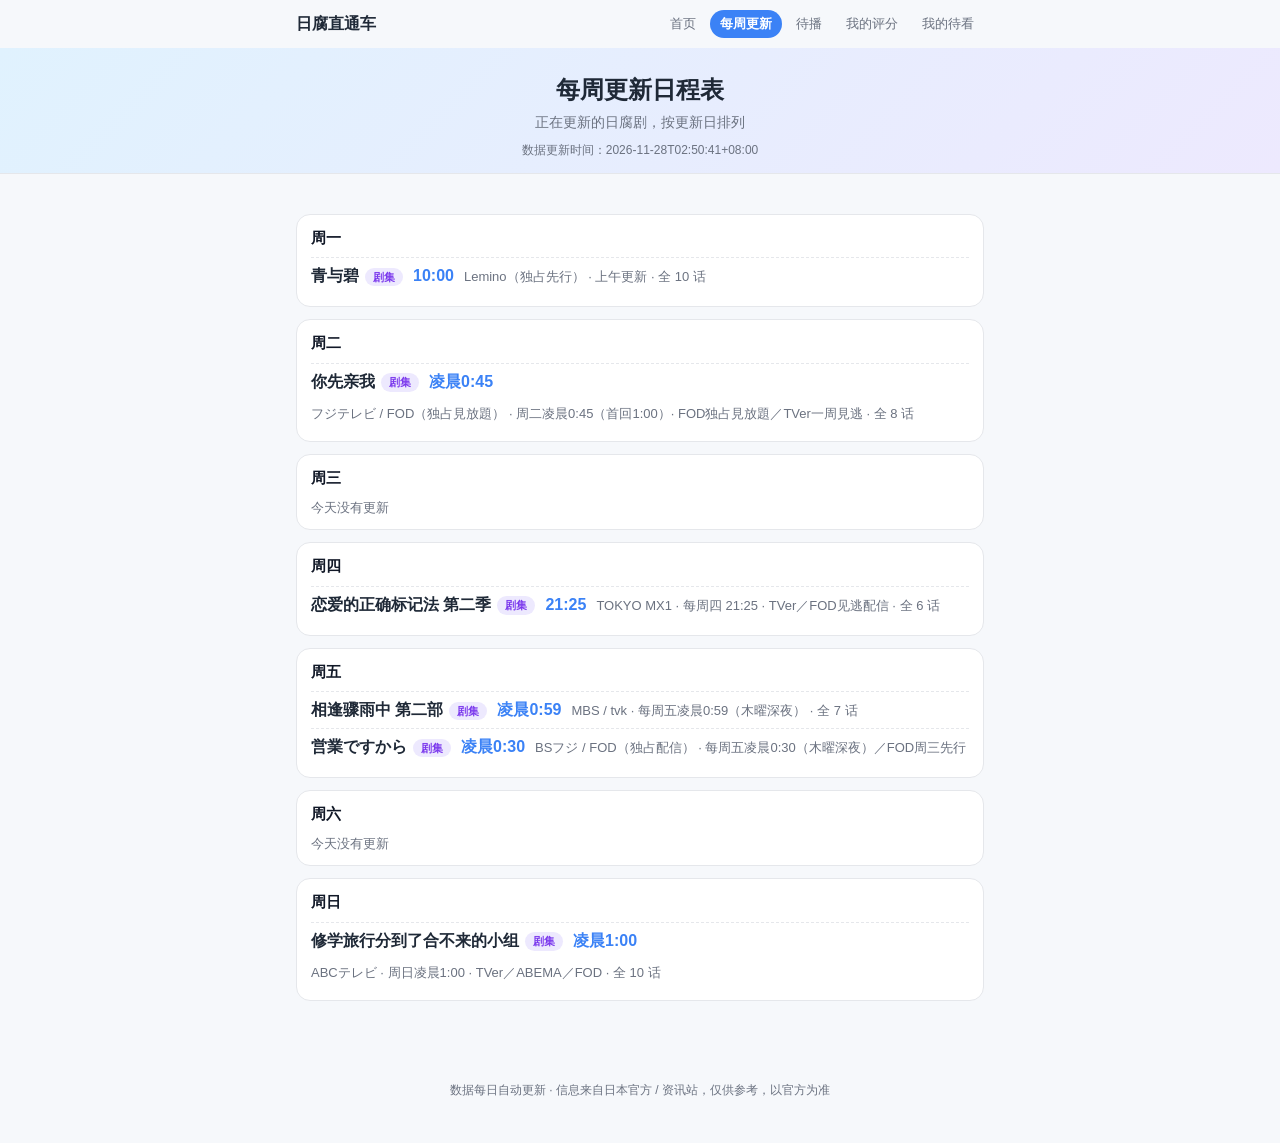
<file: schedule.html>
<!DOCTYPE html>
<html lang="zh-CN">
<head>
  <meta charset="UTF-8" />
  <meta name="viewport" content="width=device-width, initial-scale=1.0" />
  <title>每周更新日程表 · 日腐直通车</title>
  <link rel="stylesheet" href="style.css?v=20261013b" />
</head>
<body data-page="schedule">
  <div id="topnav"></div>

  <header class="site-header">
    <h1>每周更新日程表</h1>
    <p class="subtitle">正在更新的日腐剧，按更新日排列</p>
    <p class="updated" id="updated-at"></p>
  </header>

  <main>
    <section class="section">
      <div id="schedule" class="schedule"></div>
    </section>
  </main>

  <footer class="site-footer">
    <p>数据每日自动更新 · 信息来自日本官方 / 资讯站，仅供参考，以官方为准</p>
  </footer>

  <script src="app.js?v=20261013b"></script>
</body>
</html>
</file>
<file: style.css>
:root {
  --bg: #f6f8fb;
  --card: #ffffff;
  --ink: #1f2937;
  --muted: #6b7280;
  --line: #e5e7eb;
  --accent: #3b82f6;
  --onair: #16a34a;
  --upcoming: #2563eb;
  --ended: #9ca3af;
  --radius: 14px;
}

* { box-sizing: border-box; }

body {
  margin: 0;
  background: var(--bg);
  color: var(--ink);
  font-family: -apple-system, BlinkMacSystemFont, "Segoe UI", "PingFang SC",
    "Hiragino Sans GB", "Microsoft YaHei", sans-serif;
  line-height: 1.5;
}

/* 顶部导航 */
.topnav {
  position: sticky;
  top: 0;
  z-index: 50;
  background: #ffffff;
  border-bottom: 1px solid var(--line);
}
.nav-inner {
  max-width: 720px;
  margin: 0 auto;
  display: flex;
  align-items: center;
  justify-content: space-between;
  gap: 12px;
  padding: 10px 16px;
}
.brand {
  font-weight: 800;
  font-size: 16px;
  color: var(--ink);
  text-decoration: none;
  white-space: nowrap;
}
.nav-links { display: flex; gap: 4px; flex-wrap: wrap; justify-content: flex-end; }
.nav-links a {
  color: var(--muted);
  text-decoration: none;
  font-size: 13px;
  padding: 4px 10px;
  border-radius: 999px;
  white-space: nowrap;
}
.nav-links a:hover { color: var(--ink); background: #f3f4f6; }
.nav-links a.active { background: var(--accent); color: #fff; font-weight: 600; }

.site-header {
  padding: 24px 20px 14px;
  text-align: center;
  background: linear-gradient(135deg, #e0f2fe, #ede9fe);
  border-bottom: 1px solid var(--line);
}
.site-header h1 { margin: 0; font-size: 24px; }
.subtitle { margin: 4px 0 0; color: var(--muted); font-size: 14px; }
.count { margin: 6px 0 0; color: var(--muted); font-size: 12px; }
.updated { margin: 8px 0 0; color: var(--muted); font-size: 12px; }

main { max-width: 720px; margin: 0 auto; padding: 16px 16px 48px; }

.section { margin-top: 24px; }
.section-title {
  font-size: 16px;
  margin: 0 0 12px;
  padding-left: 10px;
  border-left: 4px solid var(--accent);
}

/* 首页轮播（竖版海报，居中） */
.carousel {
  position: relative;
  border-radius: var(--radius);
  overflow: hidden;
  background: linear-gradient(135deg, #e0f2fe, #ede9fe);
  box-shadow: 0 1px 3px rgba(0, 0, 0, 0.08);
}
.carousel-track { position: relative; height: 445px; }
.carousel-slide {
  position: absolute;
  inset: 0;
  display: flex;
  flex-direction: column;
  align-items: center;
  justify-content: center;
  gap: 12px;
  padding: 20px 16px;
  opacity: 0;
  transition: opacity 0.6s ease;
  text-decoration: none;
}
.carousel-slide.active { opacity: 1; }
.carousel-slide img {
  width: 230px;
  height: 345px;
  object-fit: cover;
  border-radius: 12px;
  box-shadow: 0 12px 32px rgba(0, 0, 0, 0.28);
  background: #e5e7eb;
  display: block;
}
.carousel-caption { text-align: center; color: var(--ink); }
.carousel-title { font-size: 16px; font-weight: 700; }
.carousel-sub { font-size: 12px; color: var(--muted); margin-top: 2px; }
.carousel-dots {
  position: absolute;
  top: 12px;
  right: 12px;
  display: flex;
  gap: 6px;
}
.dot {
  width: 8px;
  height: 8px;
  border-radius: 999px;
  background: rgba(255, 255, 255, 0.55);
  border: none;
  cursor: pointer;
  padding: 0;
}
.dot.active { background: #fff; width: 20px; }

/* 首页搜索 */
.search-section { margin-top: 0; }
.search-input {
  width: 100%;
  padding: 12px 14px;
  font-size: 15px;
  border: 1px solid var(--line);
  border-radius: 12px;
  background: var(--card);
  color: var(--ink);
  outline: none;
}
.search-input:focus { border-color: var(--accent); box-shadow: 0 0 0 3px rgba(59, 130, 246, 0.12); }
.search-results {
  display: none;
  margin-top: 8px;
  background: var(--card);
  border: 1px solid var(--line);
  border-radius: 12px;
  overflow: hidden;
  max-height: 360px;
  overflow-y: auto;
}
.search-results.open { display: block; }
.search-item {
  display: flex;
  align-items: center;
  gap: 10px;
  width: 100%;
  padding: 8px 12px;
  background: none;
  border: none;
  border-bottom: 1px solid var(--line);
  cursor: pointer;
  text-align: left;
  font: inherit;
  color: inherit;
}
.search-item:last-child { border-bottom: none; }
.search-item:hover { background: #f3f4f6; }
.search-thumb {
  width: 36px;
  height: 54px;
  object-fit: cover;
  border-radius: 6px;
  flex-shrink: 0;
  background: #e5e7eb;
}
.search-info { flex: 1; min-width: 0; }
.search-name { font-size: 14px; font-weight: 600; }
.search-sub {
  font-size: 12px;
  color: var(--muted);
  overflow: hidden;
  text-overflow: ellipsis;
  white-space: nowrap;
}
.search-badge {
  font-size: 11px;
  padding: 1px 8px;
  border-radius: 999px;
  background: #ede9fe;
  color: #7c3aed;
  flex-shrink: 0;
  font-weight: 600;
}
.search-empty { padding: 12px 14px; color: var(--muted); font-size: 13px; }

/* 首页快速直达 */
.jump-grid { display: grid; grid-template-columns: repeat(2, 1fr); gap: 12px; }
.jump-card {
  background: var(--card);
  border: 1px solid var(--line);
  border-radius: var(--radius);
  padding: 18px 14px;
  text-decoration: none;
  color: inherit;
  display: flex;
  flex-direction: column;
  gap: 2px;
  transition: border-color 0.15s;
}
.jump-card:hover { border-color: var(--accent); }
.jump-icon { font-size: 24px; }
.jump-label { font-weight: 700; font-size: 15px; margin-top: 2px; }
.jump-sub { color: var(--muted); font-size: 12px; }

/* 日程表 */
.schedule { display: flex; flex-direction: column; gap: 12px; }
.day-group {
  background: var(--card);
  border: 1px solid var(--line);
  border-radius: var(--radius);
  padding: 12px 14px;
}
.day-label {
  font-weight: 700;
  font-size: 15px;
  margin-bottom: 8px;
  color: #111827;
}
.day-empty { color: var(--muted); font-size: 13px; }

.show-row {
  display: flex;
  align-items: baseline;
  gap: 10px;
  padding: 6px 0;
  border-top: 1px dashed var(--line);
  flex-wrap: wrap;
}
.day-group .show-row:first-of-type { border-top: none; }
.show-name { font-weight: 600; }
.show-time {
  color: var(--accent);
  font-weight: 700;
  font-variant-numeric: tabular-nums;
  white-space: nowrap;
}
.show-meta { color: var(--muted); font-size: 13px; }

/* 待播（剧 + 电影） */
.upcoming-list { display: flex; flex-direction: column; gap: 12px; }
.upcoming-card {
  display: flex;
  gap: 12px;
  background: var(--card);
  border: 1px solid var(--line);
  border-radius: var(--radius);
  padding: 10px;
}
.upcoming-poster {
  width: 72px;
  height: 108px;
  object-fit: cover;
  border-radius: 8px;
  flex-shrink: 0;
  background: #e5e7eb;
}
.upcoming-poster.placeholder {
  display: flex;
  align-items: center;
  justify-content: center;
  font-size: 24px;
  font-weight: 700;
  color: var(--accent);
  background: linear-gradient(135deg, #dbeafe, #ede9fe);
}
.upcoming-info {
  display: flex;
  flex-direction: column;
  gap: 3px;
  justify-content: center;
  min-width: 0;
}
.upcoming-info .show-name { font-size: 15px; }

/* 卡片列表 */
.card-list { display: flex; flex-direction: column; gap: 10px; }
.card {
  background: var(--card);
  border: 1px solid var(--line);
  border-radius: var(--radius);
  padding: 12px 14px;
}
.card .show-name { font-size: 15px; }
.card .show-meta { display: block; margin-top: 2px; }

.badge {
  display: inline-block;
  font-size: 11px;
  padding: 1px 8px;
  border-radius: 999px;
  margin-left: 6px;
  vertical-align: middle;
  font-weight: 600;
}
.badge.onair { background: #dcfce7; color: var(--onair); }
.badge.upcoming { background: #dbeafe; color: var(--upcoming); }
.badge.ended { background: #f3f4f6; color: var(--ended); }
.badge.typed { background: #ede9fe; color: #7c3aed; }

.site-footer {
  text-align: center;
  color: var(--muted);
  font-size: 12px;
  padding: 20px 16px 32px;
}

/* 评分墙 / 待看墙 */
.review-grid {
  display: grid;
  grid-template-columns: repeat(3, 1fr);
  gap: 12px;
}
.review-card {
  background: var(--card);
  border: 1px solid var(--line);
  border-radius: var(--radius);
  padding: 8px;
  text-align: center;
  cursor: pointer;
  font: inherit;
  color: inherit;
}
.review-card:hover { border-color: var(--accent); }
.review-poster {
  width: 100%;
  aspect-ratio: 2 / 3;
  object-fit: cover;
  border-radius: 8px;
  display: block;
  background: #e5e7eb;
}
.review-poster.placeholder {
  display: flex;
  align-items: center;
  justify-content: center;
  font-size: 28px;
  font-weight: 700;
  color: var(--accent);
  background: linear-gradient(135deg, #dbeafe, #ede9fe);
}
.review-name {
  font-size: 13px;
  font-weight: 600;
  margin-top: 6px;
  line-height: 1.3;
  display: -webkit-box;
  -webkit-line-clamp: 2;
  -webkit-box-orient: vertical;
  overflow: hidden;
}
.review-year { color: var(--muted); font-size: 12px; margin-top: 2px; }
.stars { color: #f59e0b; font-size: 12px; }
.stars-off { color: #d1d5db; }

/* 评分弹窗 */
.modal-overlay {
  position: fixed;
  inset: 0;
  background: rgba(0, 0, 0, 0.5);
  display: none;
  align-items: center;
  justify-content: center;
  padding: 20px;
  z-index: 100;
}
.modal-overlay.open { display: flex; }
.modal-box {
  background: #fff;
  border-radius: var(--radius);
  max-width: 420px;
  width: 100%;
  max-height: 85vh;
  overflow-y: auto;
  padding: 20px;
  position: relative;
}
.modal-close {
  position: absolute;
  top: 10px;
  right: 12px;
  border: none;
  background: #f3f4f6;
  border-radius: 999px;
  width: 28px;
  height: 28px;
  font-size: 18px;
  line-height: 1;
  cursor: pointer;
}
.modal-poster {
  width: 120px;
  aspect-ratio: 2 / 3;
  object-fit: cover;
  border-radius: 8px;
  float: right;
  margin: 0 0 8px 12px;
  background: #e5e7eb;
}
.modal-title { font-size: 18px; margin: 0 0 4px; padding-right: 32px; }
.modal-stars { font-size: 14px; }
.modal-tags { color: var(--muted); font-size: 13px; margin: 6px 0; }
.modal-meta { color: var(--muted); font-size: 13px; margin: 6px 0; }
.modal-review { margin: 10px 0 0; font-size: 14px; white-space: pre-wrap; }

@media (max-width: 480px) {
  .show-name { width: 100%; }
  .review-grid { grid-template-columns: repeat(2, 1fr); }
  .carousel-track { height: 385px; }
  .carousel-slide img { width: 190px; height: 285px; }
  .nav-inner { flex-wrap: wrap; justify-content: center; }
}
</file>
